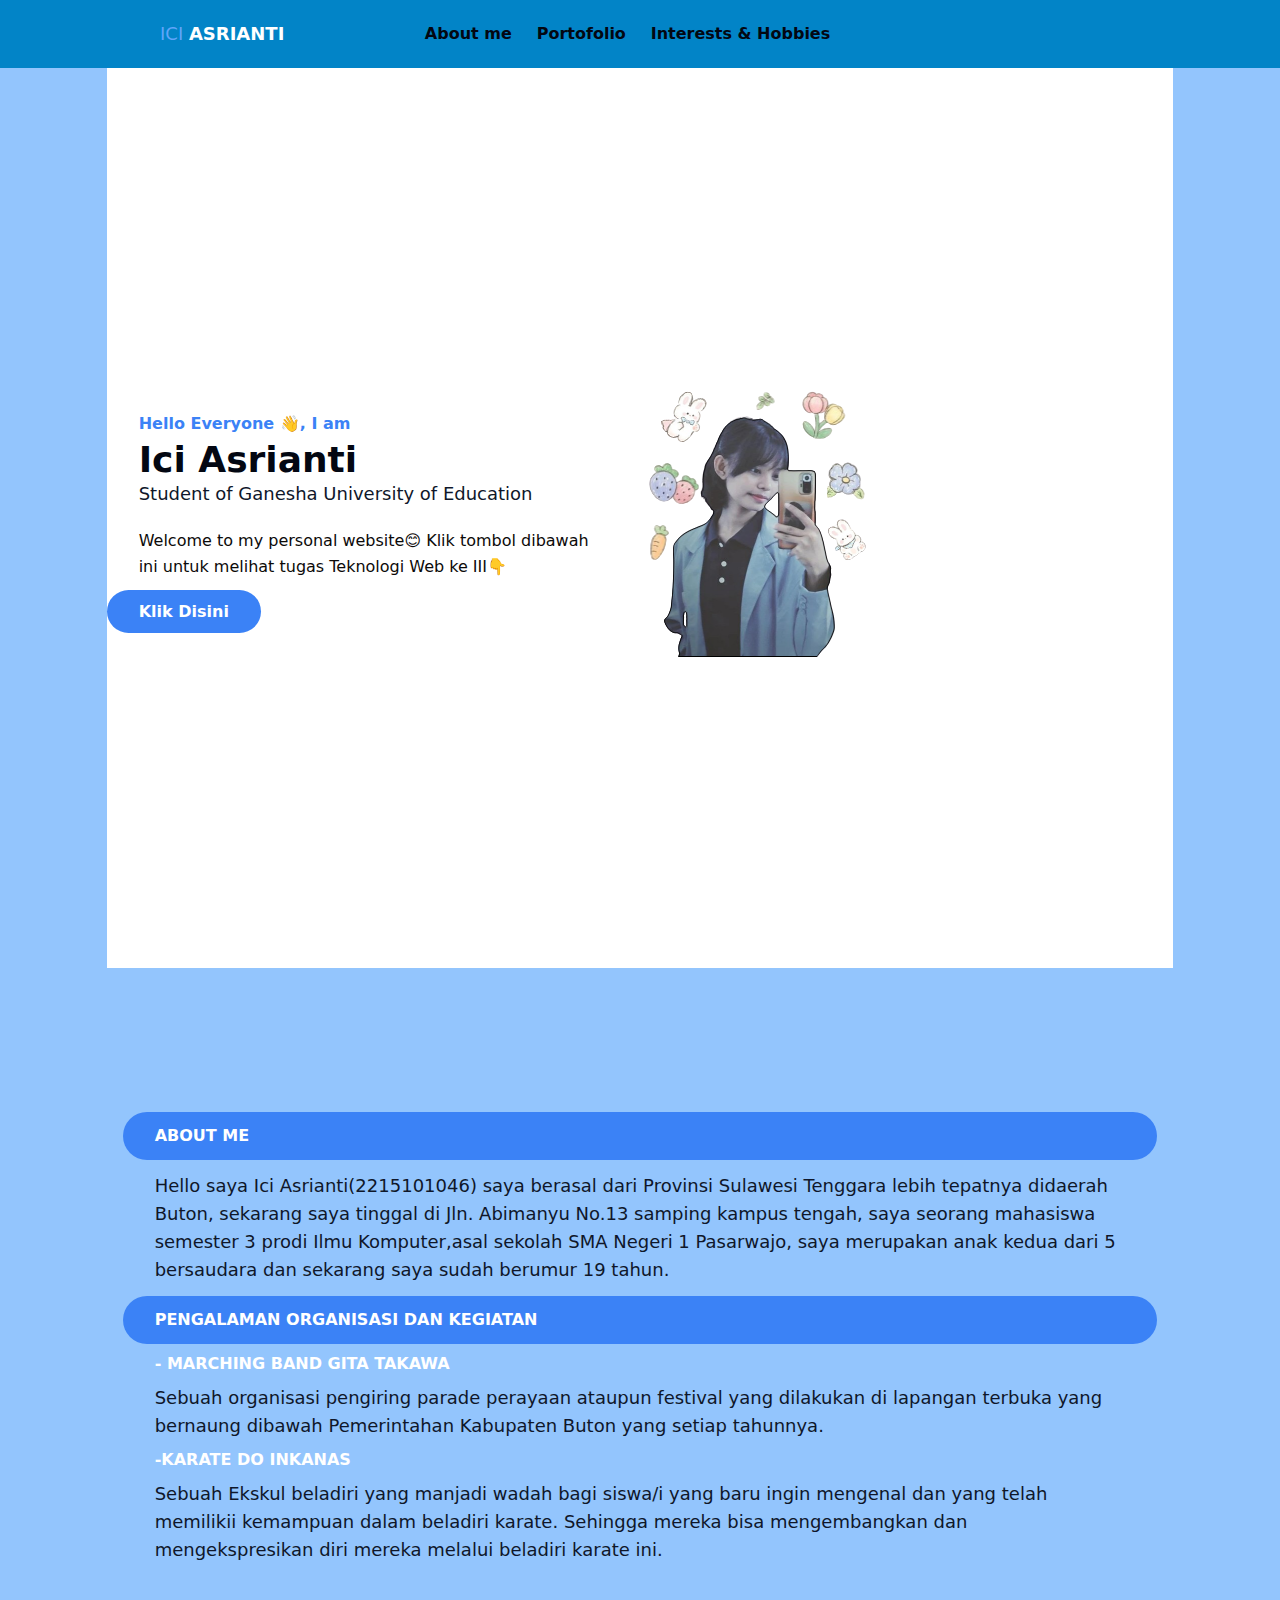
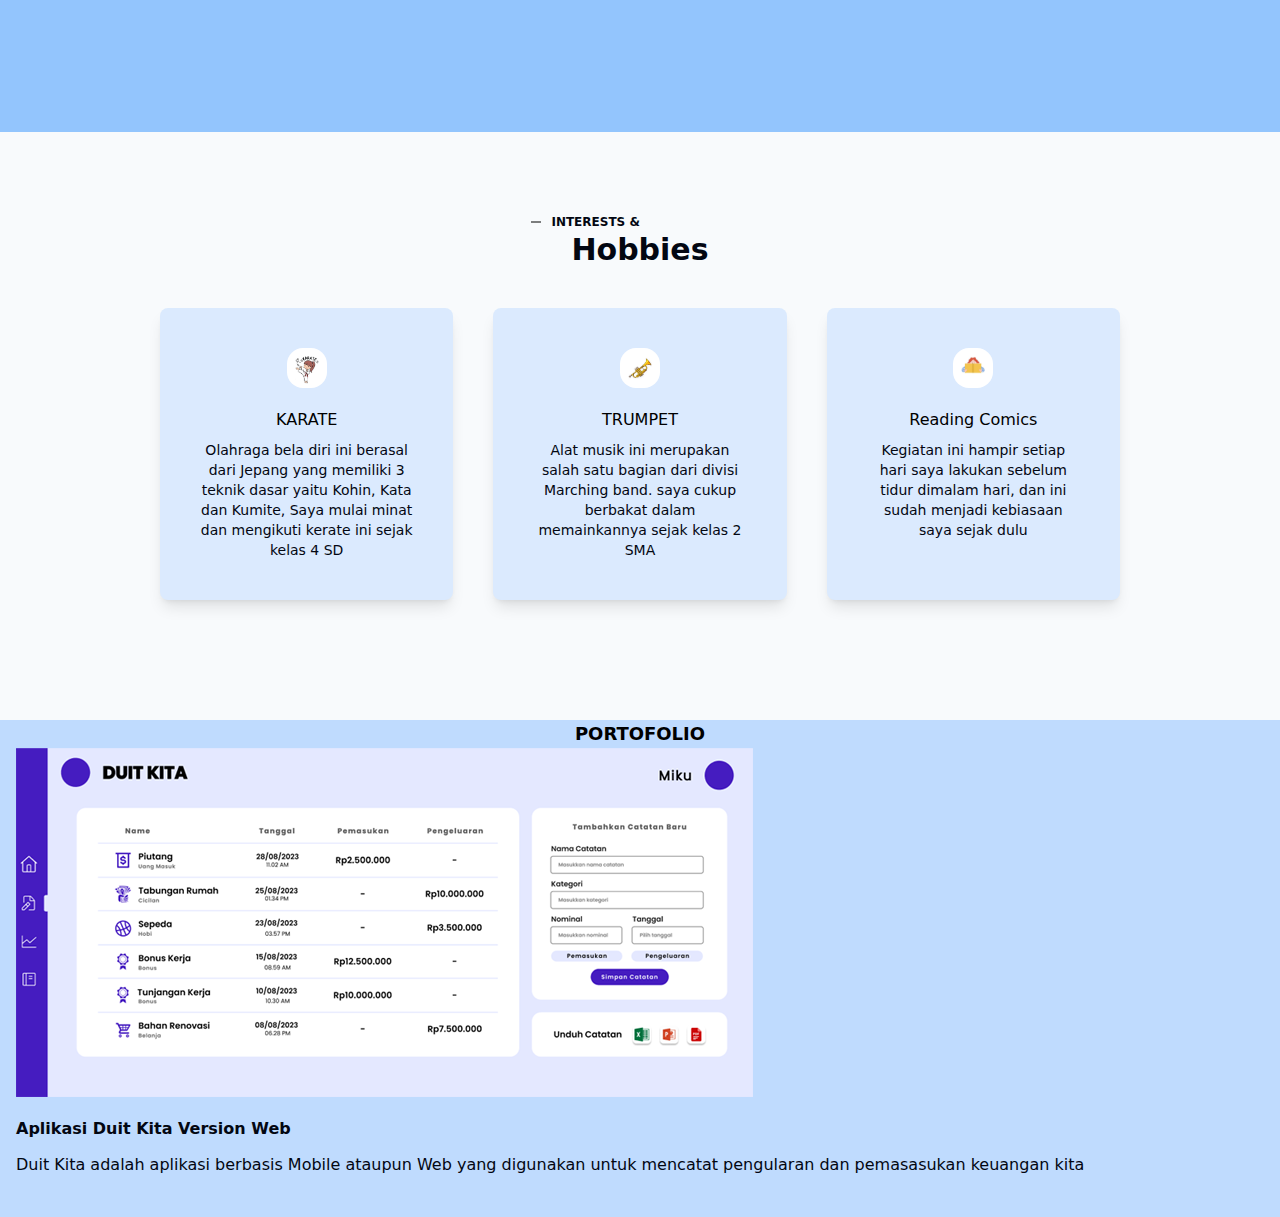
<file: ici/index.html>
<!DOCTYPE html>
<html lang="en" class="scroll-smooth">
<head>
    <meta charset="UTF-8">
    <meta name="viewport" content="width=device-width, initial-scale=1.0">
    <title>Portofolio Website</title>
    <link href="dist/output.css" rel="stylesheet">
</head>
<body class="bg-blue-300 text-gray-950">
    <header class="sticky top-0 bg-sky-600 pt-5 pb-5"> <!--header-->
    <nav class="w-9/12 flex flex-row mx-auto">
        <div class="uppercase text-lg basis-1/4">
            <a href="">
            <span class="font-light text-blue-400">Ici</span> 
            <span class="font-extrabold text-white"> Asrianti</span></a> 
         </div>
		 <div class="basis-1/2 flex items-center justify-evenly"> <!--link-->
            <a href="#about"><span class="font-bold">About me</span></a>
            <a href="#portofolio"><span class="font-bold">Portofolio</span></a>
            <a href="#interestshobies"><span class="font-bold">Interests & Hobbies</span></a>
			<a href="#kredit"></a>      
         </div>
            <div class="basis-1/4 flex justify-end"> <!--dark mode-->
                <span class="hidden dark:inline end:0">
                    <svg viewBox="0 0 24 24" fill="none" class="w-6 h-6">
					<path
						fill-rule="evenodd"
						clip-rule="evenodd"
						d="M17.715 15.15A6.5 6.5 0 0 1 9 6.035C6.106 6.922 4 9.645 4 12.867c0 3.94 3.153 7.136 7.042 7.136 3.101 0 5.734-2.032 6.673-4.853Z"
						class="fill-sky-400/20">
					</path>
					<path
						d="m17.715 15.15.95.316a1 1 0 0 0-1.445-1.185l.495.869ZM9 6.035l.846.534a1 1 0 0 0-1.14-1.49L9 6.035Zm8.221 8.246a5.47 5.47 0 0 1-2.72.718v2a7.47 7.47 0 0 0 3.71-.98l-.99-1.738Zm-2.72.718A5.5 5.5 0 0 1 9 9.5H7a7.5 7.5 0 0 0 7.5 7.5v-2ZM9 9.5c0-1.079.31-2.082.845-2.93L8.153 5.5A7.47 7.47 0 0 0 7 9.5h2Zm-4 3.368C5 10.089 6.815 7.75 9.292 6.99L8.706 5.08C5.397 6.094 3 9.201 3 12.867h2Zm6.042 6.136C7.718 19.003 5 16.268 5 12.867H3c0 4.48 3.588 8.136 8.042 8.136v-2Zm5.725-4.17c-.81 2.433-3.074 4.17-5.725 4.17v2c3.552 0 6.553-2.327 7.622-5.537l-1.897-.632Z"
						class="fill-white">
					</path>
					<path
						fill-rule="evenodd"
						clip-rule="evenodd"
						d="M17 3a1 1 0 0 1 1 1 2 2 0 0 0 2 2 1 1 0 1 1 0 2 2 2 0 0 0-2 2 1 1 0 1 1-2 0 2 2 0 0 0-2-2 1 1 0 1 1 0-2 2 2 0 0 0 2-2 1 1 0 0 1 1-1Z"
						class="fill-white">
					</path></svg></span>
            </div>
        </nav> 
    </header>
   <main> <!--main content-->
    <div> <!-- hero section--> 
        <div class="mx-auto flex h-screen items-center w-10/12 bg-white ">
            <div class="basis-1/2">

				<h1 class=" text-left  font-semibold text-blue-500 px-8"> Hello Everyone 👋, I am</h1>
                <h2 class="block font-bold text-dark text-4xl mt-1 px-8"> Ici Asrianti</h2>
                <h3 class="font-medium text-slate-900 text-lg mb-5 px-8">Student of Ganesha University of Education </h3>
                <p class="font-medium text-stone-950 mb-5 leading-relaxed px-8">Welcome to my personal website😊 Klik tombol dibawah ini untuk melihat tugas Teknologi Web ke III👇</p>
                <a href="kredit.html"><span class="text-base mt-9 font-semibold text-white bg-blue-500 py-3 px-8 rounded-full hover:shadow-lg hover:opacity-80 transition duration-300 ease-in-out">Klik Disini</span></a>
            </div>
            <div>
                <img class="mx-auto px-3 mt-8" src="foto.png">
            </div>
        </div>
       <!--about me -->
       <section id="about" class="pt-36 pb-32">
        <div class="container">
            <div class="mx-auto flex-wrap items-center w-10/12">
                <div class="w-full px-4 mb-10 lg:-1/2">
                   <h4 class="font-bold uppercase text-white bg-blue-500 py-3 px-8 rounded-full hover:shadow-lg hover:opacity-120 transition duration-300 mb-3">About Me</h4>
                   <p class="font-medium text-base text-slate-900  px-8 lg:text-lg mb-3">Hello saya Ici Asrianti(2215101046) saya berasal dari Provinsi Sulawesi Tenggara lebih tepatnya didaerah Buton, sekarang saya tinggal di Jln. Abimanyu No.13 samping kampus tengah, saya seorang mahasiswa semester 3 prodi Ilmu Komputer,asal sekolah SMA Negeri 1 Pasarwajo, saya merupakan anak kedua dari 5 bersaudara dan sekarang saya sudah berumur 19 tahun.
                </p>
                <h5 class="font-bold uppercase text-white bg-blue-500 py-3 px-8 rounded-full hover:shadow-lg hover:opacity-120 transition duration-300">Pengalaman Organisasi dan Kegiatan</h5>
                <h6 class="font-bold uppercase py-2 px-8 text-white">- Marching Band Gita Takawa </h6>
                <p class="font-medium text-base text-slate-900  px-8 lg:text-lg"> 
                     Sebuah organisasi pengiring parade perayaan ataupun festival yang dilakukan di lapangan terbuka yang bernaung dibawah Pemerintahan Kabupaten Buton yang setiap tahunnya.
                    </p>
                <h1 class="font-bold uppercase py-2 px-8 text-white"> -Karate Do Inkanas</h1>
                <p class="font-medium text-base text-slate-900  px-8 lg:text-lg">
                    Sebuah Ekskul beladiri yang manjadi wadah bagi siswa/i yang baru ingin mengenal dan yang telah memilikii kemampuan dalam beladiri karate. Sehingga mereka bisa mengembangkan dan mengekspresikan diri mereka melalui beladiri karate ini.</p>
                </div>
            </div>
        </div>
    </section>
        <!--about me and-->

        <div id="interestshobies" class="bg-slate-50 pt-20 pb-20"> <!-- Minat & Bakat -->
			<div class="w-9/12 mx-auto">
				<div class="flex flex-col place-items-center"> <!-- judul -->
					<div>
						<div class="flex items-center">
							<svg class="stroke-black stroke-3 h-5 w-5 ">
								<line x1="0" y1="10px" x2="10px" y2="10px"/>
							</svg>
							<h2 class="uppercase text-xs font-bold">
								Interests &
							</h2>
						</div>
						<h3 class="text-3xl px-10 font-extrabold">Hobbies</h3>
					</div>
				</div>

				<div class="grid grid-cols-3 gap-10 py-10"> <!-- cards -->
					<div class="rounded-lg bg-blue-100 shadow-lg">
						<div class="flex flex-col items-center py-10 px-10">
							<div class="h-10 w-10 p-2 bg-white rounded-2xl">
								<img class="w-full" src="karate.png" alt="">
							</div>
							<h4 class="text-black mt-5">
								KARATE
							</h4>
							<p class="text-center font-extralight text-sm mt-2 text-gray">
								Olahraga bela diri ini berasal dari Jepang yang memiliki 3 teknik dasar yaitu Kohin, Kata dan Kumite, Saya mulai minat dan mengikuti kerate ini sejak kelas 4 SD
							</p>
						</div>
					</div>
					<div class="rounded-lg bg-blue-100 shadow-lg">
						<div class="flex flex-col items-center py-10 px-10">
							<div class="h-10 w-10 p-2 bg-white rounded-2xl">
								<img class="w-full" src="trumpet.png" alt="">
							</div>
							<h4 class="text-black mt-5">
								TRUMPET
							</h4>
							<p class="text-center font-extralight text-sm mt-2 text-gray">
							    Alat musik ini merupakan salah satu bagian dari divisi Marching band. saya cukup berbakat dalam memainkannya sejak kelas 2 SMA 

						</div>
					</div>
					<div class="rounded-lg bg-blue-100 shadow-lg">
						<div class="flex flex-col items-center py-10 px-10">
							<div class="h-10 w-10 p-2 bg-white rounded-2xl">
								<img class="w-full" src="komik.png">
							</div>
							<h4 class="text-black mt-5">
								Reading Comics
							</h4>
							<p class="text-center font-extralight text-sm mt-2 text-gray">
								Kegiatan ini hampir setiap hari saya lakukan sebelum tidur dimalam hari, dan ini sudah menjadi kebiasaan saya sejak dulu
							</p>
						</div>
					</div>
				</div>
			</div>
		</div>
    </div>
	<!--Portofolio sec-->
	<div id="portofolio">
		<section class="pt-25 pb-16 bg-blue-200">
			<div class="w-1/2 px-4">
				<div class="max-w-xl mx-auto text-center mb-16">
					<h4 class="font-bold text-lg text-black mb-2">PORTOFOLIO</h4>
				</div>
			</div>
			<div class="w-full px-4 flex flex-wrap justify-center">
				<div class="mb-12 p-4 md:w-1/2">
					<div class="rounded-md shadow-md overflow-hidden">
						<img src="duit.png" width="w-1/2"/>
						<h5 class="font-semibold text-xl text-slate-400 mt-5 mb-3">Aplikasi Duit Kita Version Web</h5>
						<p class="font-medium text-base mb-10">Duit Kita adalah aplikasi berbasis Mobile ataupun Web yang digunakan untuk mencatat pengularan dan pemasasukan keuangan kita</p>
					</div>
				</div>
			</div>
		</section>
	</div>

	<!--Portofolio sec and-->

	

   </main>

    
</body>
</html>
</file>
<file: ici/dist/output.css>
/*
! tailwindcss v3.3.3 | MIT License | https://tailwindcss.com
*/

/*
1. Prevent padding and border from affecting element width. (https://github.com/mozdevs/cssremedy/issues/4)
2. Allow adding a border to an element by just adding a border-width. (https://github.com/tailwindcss/tailwindcss/pull/116)
*/

*,
::before,
::after {
  box-sizing: border-box;
  /* 1 */
  border-width: 0;
  /* 2 */
  border-style: solid;
  /* 2 */
  border-color: #e5e7eb;
  /* 2 */
}

::before,
::after {
  --tw-content: '';
}

/*
1. Use a consistent sensible line-height in all browsers.
2. Prevent adjustments of font size after orientation changes in iOS.
3. Use a more readable tab size.
4. Use the user's configured `sans` font-family by default.
5. Use the user's configured `sans` font-feature-settings by default.
6. Use the user's configured `sans` font-variation-settings by default.
*/

html {
  line-height: 1.5;
  /* 1 */
  -webkit-text-size-adjust: 100%;
  /* 2 */
  -moz-tab-size: 4;
  /* 3 */
  -o-tab-size: 4;
     tab-size: 4;
  /* 3 */
  font-family: ui-sans-serif, system-ui, -apple-system, BlinkMacSystemFont, "Segoe UI", Roboto, "Helvetica Neue", Arial, "Noto Sans", sans-serif, "Apple Color Emoji", "Segoe UI Emoji", "Segoe UI Symbol", "Noto Color Emoji";
  /* 4 */
  font-feature-settings: normal;
  /* 5 */
  font-variation-settings: normal;
  /* 6 */
}

/*
1. Remove the margin in all browsers.
2. Inherit line-height from `html` so users can set them as a class directly on the `html` element.
*/

body {
  margin: 0;
  /* 1 */
  line-height: inherit;
  /* 2 */
}

/*
1. Add the correct height in Firefox.
2. Correct the inheritance of border color in Firefox. (https://bugzilla.mozilla.org/show_bug.cgi?id=190655)
3. Ensure horizontal rules are visible by default.
*/

hr {
  height: 0;
  /* 1 */
  color: inherit;
  /* 2 */
  border-top-width: 1px;
  /* 3 */
}

/*
Add the correct text decoration in Chrome, Edge, and Safari.
*/

abbr:where([title]) {
  -webkit-text-decoration: underline dotted;
          text-decoration: underline dotted;
}

/*
Remove the default font size and weight for headings.
*/

h1,
h2,
h3,
h4,
h5,
h6 {
  font-size: inherit;
  font-weight: inherit;
}

/*
Reset links to optimize for opt-in styling instead of opt-out.
*/

a {
  color: inherit;
  text-decoration: inherit;
}

/*
Add the correct font weight in Edge and Safari.
*/

b,
strong {
  font-weight: bolder;
}

/*
1. Use the user's configured `mono` font family by default.
2. Correct the odd `em` font sizing in all browsers.
*/

code,
kbd,
samp,
pre {
  font-family: ui-monospace, SFMono-Regular, Menlo, Monaco, Consolas, "Liberation Mono", "Courier New", monospace;
  /* 1 */
  font-size: 1em;
  /* 2 */
}

/*
Add the correct font size in all browsers.
*/

small {
  font-size: 80%;
}

/*
Prevent `sub` and `sup` elements from affecting the line height in all browsers.
*/

sub,
sup {
  font-size: 75%;
  line-height: 0;
  position: relative;
  vertical-align: baseline;
}

sub {
  bottom: -0.25em;
}

sup {
  top: -0.5em;
}

/*
1. Remove text indentation from table contents in Chrome and Safari. (https://bugs.chromium.org/p/chromium/issues/detail?id=999088, https://bugs.webkit.org/show_bug.cgi?id=201297)
2. Correct table border color inheritance in all Chrome and Safari. (https://bugs.chromium.org/p/chromium/issues/detail?id=935729, https://bugs.webkit.org/show_bug.cgi?id=195016)
3. Remove gaps between table borders by default.
*/

table {
  text-indent: 0;
  /* 1 */
  border-color: inherit;
  /* 2 */
  border-collapse: collapse;
  /* 3 */
}

/*
1. Change the font styles in all browsers.
2. Remove the margin in Firefox and Safari.
3. Remove default padding in all browsers.
*/

button,
input,
optgroup,
select,
textarea {
  font-family: inherit;
  /* 1 */
  font-feature-settings: inherit;
  /* 1 */
  font-variation-settings: inherit;
  /* 1 */
  font-size: 100%;
  /* 1 */
  font-weight: inherit;
  /* 1 */
  line-height: inherit;
  /* 1 */
  color: inherit;
  /* 1 */
  margin: 0;
  /* 2 */
  padding: 0;
  /* 3 */
}

/*
Remove the inheritance of text transform in Edge and Firefox.
*/

button,
select {
  text-transform: none;
}

/*
1. Correct the inability to style clickable types in iOS and Safari.
2. Remove default button styles.
*/

button,
[type='button'],
[type='reset'],
[type='submit'] {
  -webkit-appearance: button;
  /* 1 */
  background-color: transparent;
  /* 2 */
  background-image: none;
  /* 2 */
}

/*
Use the modern Firefox focus style for all focusable elements.
*/

:-moz-focusring {
  outline: auto;
}

/*
Remove the additional `:invalid` styles in Firefox. (https://github.com/mozilla/gecko-dev/blob/2f9eacd9d3d995c937b4251a5557d95d494c9be1/layout/style/res/forms.css#L728-L737)
*/

:-moz-ui-invalid {
  box-shadow: none;
}

/*
Add the correct vertical alignment in Chrome and Firefox.
*/

progress {
  vertical-align: baseline;
}

/*
Correct the cursor style of increment and decrement buttons in Safari.
*/

::-webkit-inner-spin-button,
::-webkit-outer-spin-button {
  height: auto;
}

/*
1. Correct the odd appearance in Chrome and Safari.
2. Correct the outline style in Safari.
*/

[type='search'] {
  -webkit-appearance: textfield;
  /* 1 */
  outline-offset: -2px;
  /* 2 */
}

/*
Remove the inner padding in Chrome and Safari on macOS.
*/

::-webkit-search-decoration {
  -webkit-appearance: none;
}

/*
1. Correct the inability to style clickable types in iOS and Safari.
2. Change font properties to `inherit` in Safari.
*/

::-webkit-file-upload-button {
  -webkit-appearance: button;
  /* 1 */
  font: inherit;
  /* 2 */
}

/*
Add the correct display in Chrome and Safari.
*/

summary {
  display: list-item;
}

/*
Removes the default spacing and border for appropriate elements.
*/

blockquote,
dl,
dd,
h1,
h2,
h3,
h4,
h5,
h6,
hr,
figure,
p,
pre {
  margin: 0;
}

fieldset {
  margin: 0;
  padding: 0;
}

legend {
  padding: 0;
}

ol,
ul,
menu {
  list-style: none;
  margin: 0;
  padding: 0;
}

/*
Reset default styling for dialogs.
*/

dialog {
  padding: 0;
}

/*
Prevent resizing textareas horizontally by default.
*/

textarea {
  resize: vertical;
}

/*
1. Reset the default placeholder opacity in Firefox. (https://github.com/tailwindlabs/tailwindcss/issues/3300)
2. Set the default placeholder color to the user's configured gray 400 color.
*/

input::-moz-placeholder, textarea::-moz-placeholder {
  opacity: 1;
  /* 1 */
  color: #9ca3af;
  /* 2 */
}

input::placeholder,
textarea::placeholder {
  opacity: 1;
  /* 1 */
  color: #9ca3af;
  /* 2 */
}

/*
Set the default cursor for buttons.
*/

button,
[role="button"] {
  cursor: pointer;
}

/*
Make sure disabled buttons don't get the pointer cursor.
*/

:disabled {
  cursor: default;
}

/*
1. Make replaced elements `display: block` by default. (https://github.com/mozdevs/cssremedy/issues/14)
2. Add `vertical-align: middle` to align replaced elements more sensibly by default. (https://github.com/jensimmons/cssremedy/issues/14#issuecomment-634934210)
   This can trigger a poorly considered lint error in some tools but is included by design.
*/

img,
svg,
video,
canvas,
audio,
iframe,
embed,
object {
  display: block;
  /* 1 */
  vertical-align: middle;
  /* 2 */
}

/*
Constrain images and videos to the parent width and preserve their intrinsic aspect ratio. (https://github.com/mozdevs/cssremedy/issues/14)
*/

img,
video {
  max-width: 100%;
  height: auto;
}

/* Make elements with the HTML hidden attribute stay hidden by default */

[hidden] {
  display: none;
}

*, ::before, ::after {
  --tw-border-spacing-x: 0;
  --tw-border-spacing-y: 0;
  --tw-translate-x: 0;
  --tw-translate-y: 0;
  --tw-rotate: 0;
  --tw-skew-x: 0;
  --tw-skew-y: 0;
  --tw-scale-x: 1;
  --tw-scale-y: 1;
  --tw-pan-x:  ;
  --tw-pan-y:  ;
  --tw-pinch-zoom:  ;
  --tw-scroll-snap-strictness: proximity;
  --tw-gradient-from-position:  ;
  --tw-gradient-via-position:  ;
  --tw-gradient-to-position:  ;
  --tw-ordinal:  ;
  --tw-slashed-zero:  ;
  --tw-numeric-figure:  ;
  --tw-numeric-spacing:  ;
  --tw-numeric-fraction:  ;
  --tw-ring-inset:  ;
  --tw-ring-offset-width: 0px;
  --tw-ring-offset-color: #fff;
  --tw-ring-color: rgb(59 130 246 / 0.5);
  --tw-ring-offset-shadow: 0 0 #0000;
  --tw-ring-shadow: 0 0 #0000;
  --tw-shadow: 0 0 #0000;
  --tw-shadow-colored: 0 0 #0000;
  --tw-blur:  ;
  --tw-brightness:  ;
  --tw-contrast:  ;
  --tw-grayscale:  ;
  --tw-hue-rotate:  ;
  --tw-invert:  ;
  --tw-saturate:  ;
  --tw-sepia:  ;
  --tw-drop-shadow:  ;
  --tw-backdrop-blur:  ;
  --tw-backdrop-brightness:  ;
  --tw-backdrop-contrast:  ;
  --tw-backdrop-grayscale:  ;
  --tw-backdrop-hue-rotate:  ;
  --tw-backdrop-invert:  ;
  --tw-backdrop-opacity:  ;
  --tw-backdrop-saturate:  ;
  --tw-backdrop-sepia:  ;
}

::backdrop {
  --tw-border-spacing-x: 0;
  --tw-border-spacing-y: 0;
  --tw-translate-x: 0;
  --tw-translate-y: 0;
  --tw-rotate: 0;
  --tw-skew-x: 0;
  --tw-skew-y: 0;
  --tw-scale-x: 1;
  --tw-scale-y: 1;
  --tw-pan-x:  ;
  --tw-pan-y:  ;
  --tw-pinch-zoom:  ;
  --tw-scroll-snap-strictness: proximity;
  --tw-gradient-from-position:  ;
  --tw-gradient-via-position:  ;
  --tw-gradient-to-position:  ;
  --tw-ordinal:  ;
  --tw-slashed-zero:  ;
  --tw-numeric-figure:  ;
  --tw-numeric-spacing:  ;
  --tw-numeric-fraction:  ;
  --tw-ring-inset:  ;
  --tw-ring-offset-width: 0px;
  --tw-ring-offset-color: #fff;
  --tw-ring-color: rgb(59 130 246 / 0.5);
  --tw-ring-offset-shadow: 0 0 #0000;
  --tw-ring-shadow: 0 0 #0000;
  --tw-shadow: 0 0 #0000;
  --tw-shadow-colored: 0 0 #0000;
  --tw-blur:  ;
  --tw-brightness:  ;
  --tw-contrast:  ;
  --tw-grayscale:  ;
  --tw-hue-rotate:  ;
  --tw-invert:  ;
  --tw-saturate:  ;
  --tw-sepia:  ;
  --tw-drop-shadow:  ;
  --tw-backdrop-blur:  ;
  --tw-backdrop-brightness:  ;
  --tw-backdrop-contrast:  ;
  --tw-backdrop-grayscale:  ;
  --tw-backdrop-hue-rotate:  ;
  --tw-backdrop-invert:  ;
  --tw-backdrop-opacity:  ;
  --tw-backdrop-saturate:  ;
  --tw-backdrop-sepia:  ;
}

.container {
  width: 100%;
}

@media (min-width: 640px) {
  .container {
    max-width: 640px;
  }
}

@media (min-width: 768px) {
  .container {
    max-width: 768px;
  }
}

@media (min-width: 1024px) {
  .container {
    max-width: 1024px;
  }
}

@media (min-width: 1280px) {
  .container {
    max-width: 1280px;
  }
}

@media (min-width: 1536px) {
  .container {
    max-width: 1536px;
  }
}

.absolute {
  position: absolute;
}

.relative {
  position: relative;
}

.sticky {
  position: sticky;
}

.left-1\/2 {
  left: 50%;
}

.-z-10 {
  z-index: -10;
}

.mx-auto {
  margin-left: auto;
  margin-right: auto;
}

.mb-5 {
  margin-bottom: 1.25rem;
}

.mt-1 {
  margin-top: 0.25rem;
}

.mt-20 {
  margin-top: 5rem;
}

.mb-10 {
  margin-bottom: 2.5rem;
}

.mb-3 {
  margin-bottom: 0.75rem;
}

.mt-2 {
  margin-top: 0.5rem;
}

.mt-5 {
  margin-top: 1.25rem;
}

.block {
  display: block;
}

.flex {
  display: flex;
}

.grid {
  display: grid;
}

.hidden {
  display: none;
}

.h-6 {
  height: 1.5rem;
}

.h-screen {
  height: 100vh;
}

.h-10 {
  height: 2.5rem;
}

.h-5 {
  height: 1.25rem;
}

.w-9\/12 {
  width: 75%;
}

.w-6 {
  width: 1.5rem;
}

.w-full {
  width: 100%;
}

.w-8\/12 {
  width: 66.666667%;
}

.w-10\/12 {
  width: 83.333333%;
}

.w-10 {
  width: 2.5rem;
}

.w-5 {
  width: 1.25rem;
}

.max-w-full {
  max-width: 100%;
}

.max-w-xl {
  max-width: 36rem;
}

.basis-1\/3 {
  flex-basis: 33.333333%;
}

.basis-1\/4 {
  flex-basis: 25%;
}

.basis-1\/2 {
  flex-basis: 50%;
}

.-translate-x-2 {
  --tw-translate-x: -0.5rem;
  transform: translate(var(--tw-translate-x), var(--tw-translate-y)) rotate(var(--tw-rotate)) skewX(var(--tw-skew-x)) skewY(var(--tw-skew-y)) scaleX(var(--tw-scale-x)) scaleY(var(--tw-scale-y));
}

.transform {
  transform: translate(var(--tw-translate-x), var(--tw-translate-y)) rotate(var(--tw-rotate)) skewX(var(--tw-skew-x)) skewY(var(--tw-skew-y)) scaleX(var(--tw-scale-x)) scaleY(var(--tw-scale-y));
}

.grid-cols-3 {
  grid-template-columns: repeat(3, minmax(0, 1fr));
}

.flex-row {
  flex-direction: row;
}

.flex-col {
  flex-direction: column;
}

.flex-wrap {
  flex-wrap: wrap;
}

.place-items-center {
  place-items: center;
}

.items-center {
  align-items: center;
}

.justify-end {
  justify-content: flex-end;
}

.justify-evenly {
  justify-content: space-evenly;
}

.gap-10 {
  gap: 2.5rem;
}

.self-end {
  align-self: flex-end;
}

.self-center {
  align-self: center;
}

.rounded-full {
  border-radius: 9999px;
}

.rounded-2xl {
  border-radius: 1rem;
}

.rounded-lg {
  border-radius: 0.5rem;
}

.bg-blue-500 {
  --tw-bg-opacity: 1;
  background-color: rgb(59 130 246 / var(--tw-bg-opacity));
}

.bg-sky-700 {
  --tw-bg-opacity: 1;
  background-color: rgb(3 105 161 / var(--tw-bg-opacity));
}

.bg-blue-900 {
  --tw-bg-opacity: 1;
  background-color: rgb(30 58 138 / var(--tw-bg-opacity));
}

.bg-gray-400 {
  --tw-bg-opacity: 1;
  background-color: rgb(156 163 175 / var(--tw-bg-opacity));
}

.bg-blue-300 {
  --tw-bg-opacity: 1;
  background-color: rgb(147 197 253 / var(--tw-bg-opacity));
}

.bg-sky-600 {
  --tw-bg-opacity: 1;
  background-color: rgb(2 132 199 / var(--tw-bg-opacity));
}

.bg-blue-100 {
  --tw-bg-opacity: 1;
  background-color: rgb(219 234 254 / var(--tw-bg-opacity));
}

.bg-slate-50 {
  --tw-bg-opacity: 1;
  background-color: rgb(248 250 252 / var(--tw-bg-opacity));
}

.bg-white {
  --tw-bg-opacity: 1;
  background-color: rgb(255 255 255 / var(--tw-bg-opacity));
}

.bg-blue-200 {
  --tw-bg-opacity: 1;
  background-color: rgb(191 219 254 / var(--tw-bg-opacity));
}

.fill-sky-400\/20 {
  fill: rgb(56 189 248 / 0.2);
}

.fill-sky-500 {
  fill: #0ea5e9;
}

.fill-white {
  fill: #fff;
}

.stroke-gray-400 {
  stroke: #9ca3af;
}

.stroke-black {
  stroke: #000;
}

.stroke-2 {
  stroke-width: 2;
}

.p-2 {
  padding: 0.5rem;
}

.px-4 {
  padding-left: 1rem;
  padding-right: 1rem;
}

.px-8 {
  padding-left: 2rem;
  padding-right: 2rem;
}

.py-3 {
  padding-top: 0.75rem;
  padding-bottom: 0.75rem;
}

.py-2 {
  padding-top: 0.5rem;
  padding-bottom: 0.5rem;
}

.px-10 {
  padding-left: 2.5rem;
  padding-right: 2.5rem;
}

.py-10 {
  padding-top: 2.5rem;
  padding-bottom: 2.5rem;
}

.px-5 {
  padding-left: 1.25rem;
  padding-right: 1.25rem;
}

.pb-5 {
  padding-bottom: 1.25rem;
}

.pt-10 {
  padding-top: 2.5rem;
}

.pt-5 {
  padding-top: 1.25rem;
}

.pt-36 {
  padding-top: 9rem;
}

.pb-32 {
  padding-bottom: 8rem;
}

.pb-20 {
  padding-bottom: 5rem;
}

.pt-20 {
  padding-top: 5rem;
}

.text-center {
  text-align: center;
}

.text-lg {
  font-size: 1.125rem;
  line-height: 1.75rem;
}

.text-4xl {
  font-size: 2.25rem;
  line-height: 2.5rem;
}

.text-base {
  font-size: 1rem;
  line-height: 1.5rem;
}

.text-3xl {
  font-size: 1.875rem;
  line-height: 2.25rem;
}

.text-sm {
  font-size: 0.875rem;
  line-height: 1.25rem;
}

.text-xs {
  font-size: 0.75rem;
  line-height: 1rem;
}

.font-extrabold {
  font-weight: 800;
}

.font-extralight {
  font-weight: 200;
}

.font-bold {
  font-weight: 700;
}

.font-medium {
  font-weight: 500;
}

.font-semibold {
  font-weight: 600;
}

.font-light {
  font-weight: 300;
}

.uppercase {
  text-transform: uppercase;
}

.leading-relaxed {
  line-height: 1.625;
}

.text-gray-950 {
  --tw-text-opacity: 1;
  color: rgb(3 7 18 / var(--tw-text-opacity));
}

.text-blue-400 {
  --tw-text-opacity: 1;
  color: rgb(96 165 250 / var(--tw-text-opacity));
}

.text-white {
  --tw-text-opacity: 1;
  color: rgb(255 255 255 / var(--tw-text-opacity));
}

.text-slate-500 {
  --tw-text-opacity: 1;
  color: rgb(100 116 139 / var(--tw-text-opacity));
}

.text-blue-500 {
  --tw-text-opacity: 1;
  color: rgb(59 130 246 / var(--tw-text-opacity));
}

.text-slate-900 {
  --tw-text-opacity: 1;
  color: rgb(15 23 42 / var(--tw-text-opacity));
}

.text-stone-950 {
  --tw-text-opacity: 1;
  color: rgb(12 10 9 / var(--tw-text-opacity));
}

.text-slate-200 {
  --tw-text-opacity: 1;
  color: rgb(226 232 240 / var(--tw-text-opacity));
}

.text-black {
  --tw-text-opacity: 1;
  color: rgb(0 0 0 / var(--tw-text-opacity));
}

.shadow-lg {
  --tw-shadow: 0 10px 15px -3px rgb(0 0 0 / 0.1), 0 4px 6px -4px rgb(0 0 0 / 0.1);
  --tw-shadow-colored: 0 10px 15px -3px var(--tw-shadow-color), 0 4px 6px -4px var(--tw-shadow-color);
  box-shadow: var(--tw-ring-offset-shadow, 0 0 #0000), var(--tw-ring-shadow, 0 0 #0000), var(--tw-shadow);
}

.transition {
  transition-property: color, background-color, border-color, text-decoration-color, fill, stroke, opacity, box-shadow, transform, filter, -webkit-backdrop-filter;
  transition-property: color, background-color, border-color, text-decoration-color, fill, stroke, opacity, box-shadow, transform, filter, backdrop-filter;
  transition-property: color, background-color, border-color, text-decoration-color, fill, stroke, opacity, box-shadow, transform, filter, backdrop-filter, -webkit-backdrop-filter;
  transition-timing-function: cubic-bezier(0.4, 0, 0.2, 1);
  transition-duration: 150ms;
}

.duration-300 {
  transition-duration: 300ms;
}

.ease-in-out {
  transition-timing-function: cubic-bezier(0.4, 0, 0.2, 1);
}

.hover\:opacity-80:hover {
  opacity: 0.8;
}

.hover\:shadow-lg:hover {
  --tw-shadow: 0 10px 15px -3px rgb(0 0 0 / 0.1), 0 4px 6px -4px rgb(0 0 0 / 0.1);
  --tw-shadow-colored: 0 10px 15px -3px var(--tw-shadow-color), 0 4px 6px -4px var(--tw-shadow-color);
  box-shadow: var(--tw-ring-offset-shadow, 0 0 #0000), var(--tw-ring-shadow, 0 0 #0000), var(--tw-shadow);
}

@media (prefers-color-scheme: dark) {
  .dark\:inline {
    display: inline;
  }
}

@media (min-width: 1024px) {
  .lg\:w-2 {
    width: 0.5rem;
  }

  .lg\:text-lg {
    font-size: 1.125rem;
    line-height: 1.75rem;
  }
}
</file>
